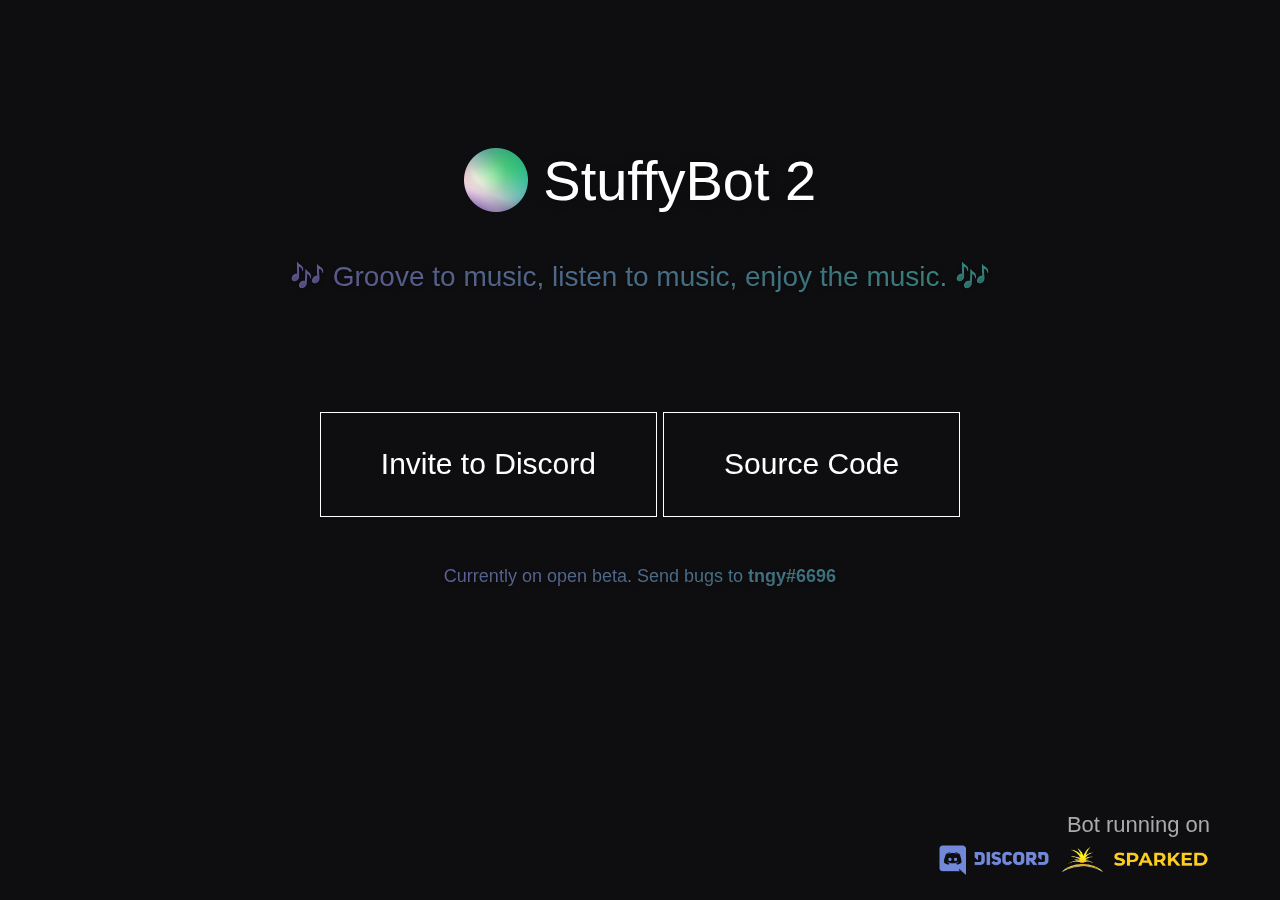
<file: index.html>
<!DOCTYPE html>
<html lang="en">
<head>
    <link rel="icon" href="favicon.png">
    <meta charset="utf-8"/>
    <meta http-equiv="X-UA-Compatible" content="IE=edge,chrome=1"/>

    <title>StuffyBot Two - ThingyTV</title>

    <meta name="description" content="A very lightweight Discord Music Bot for you and your friends!" />
    <meta content='width=device-width, initial-scale=1.0, maximum-scale=1.0, user-scalable=0' name='viewport'/>
    <meta name="viewport" content="width=device-width"/>

    <link rel="stylesheet" href="./css/styles.css">
    <link rel="stylesheet" href="./css/button.css">
    <link href="https://maxcdn.bootstrapcdn.com/bootstrap/3.3.7/css/bootstrap.min.css" rel="stylesheet"/>
    <!--     Fonts     -->
    <link href="https://maxcdn.bootstrapcdn.com/font-awesome/4.7.0/css/font-awesome.min.css" rel="stylesheet">
    <link href='https://fonts.googleapis.com/css?family=Grand+Hotel' rel='stylesheet' type='text/css'>
</head>
<body>
<div class="main">
    <div class="cover black" data-color="black"></div>
    <div class="container">
        
        <h1 class="logo"><img class="logo" src="./assets/logo.png" alt="StuffyTwo" height="64px" width="64px" style="position:relative;margin-top: -10px;"> StuffyBot 2</h1>

        <div class="content">
            <h4 class="motto">🎶 Groove to music, listen to music, enjoy the music. 🎶</h4>
            <div class="buttoncontainer">
              <button onclick="location.href = 'https://discord.com/api/oauth2/authorize?client_id=892587503234740225&permissions=8&scope=bot'" class="invitebtn" id="discordinvite">Invite to Discord</button>
              <button onclick="location.href = 'https://github.com/TheTHINGYEEE/StuffyTwo';" class="codebtn" id="sourcecode">Source Code</button>
            </div>
            <div class="subscribe">
                <h5 class="info-text">
                    Currently on open beta. Send bugs to <b>tngy#6696</b>
                </h5>
            </div>
        </div>
    </div>
    <div class="footer">
        <div class="container">
            Bot running on <br>
            <a href="https://discord.com/"><img src="./assets/discord.png" alt="Discord" height="40px" width="120px"></a>
            <a href="https://sparkedhost.com"><img src="./assets/sparkedhost.png" alt="Java" height="30px" width="150px"></a>
        </div>
    </div>
</div>
<script src="https://code.jquery.com/jquery-1.12.4.min.js" type="text/javascript"></script>
<script src="https://maxcdn.bootstrapcdn.com/bootstrap/3.3.7/js/bootstrap.min.js" type="text/javascript"></script>
</body>
</html>
</file>
<file: css/button.css>
.invitebtn {
            -webkit-transition: 0.2s all ease;
            transition: 0.2s all ease;
            padding: 30px 60px;
            border: 0.5px solid white;
            font-size: 30px;
            background-color: Transparent;
            color: white;
        }

        .invitebtn:hover {
            color: black;
            border: 0.5px solid #24252a;
            background-image: linear-gradient(45deg, #854eb1, #2aa383);
            background-size: 100%;
            background-repeat: repeat;
            -webkit-background-clip: initial;
            -moz-background-clip: initial;
            -moz-text-fill-color: transparent;
        }

        .buttoncontainer {
            text-align: center;
        }

        .codebtn {
            -webkit-transition: 0.2s all ease;
            transition: 0.2s all ease;
            padding: 30px 60px;
            border: 0.5px solid white;
            font-size: 30px;
            background-color: Transparent;
            color: white;
        }

        .codebtn:hover {
	    color: black;
            border: 0.5px solid #24252a;
            background-image: linear-gradient(45deg, #854eb1, #2aa383);
            background-size: 100%;
            background-repeat: repeat;
            -webkit-background-clip: initial;
            -moz-background-clip: initial;
            -moz-text-fill-color: transparent;
        }

        a {
            color: #2C93FF;
        }

        a:hover, a:focus {
            color: #1084FF;
        }

        ul {
            list-style-type: none;
            margin: 0;
            padding: 0;
            overflow: hidden;
            background-color: #333;
            position: -webkit-sticky;
            /* Safari */
            position: sticky;
            top: 0;
        }

        li {
            float: left;
        }

        li a {
            display: block;
            color: white;
            text-align: center;
            padding: 14px 16px;
            text-decoration: none;
        }

        li a:hover {
            background-color: #111;
        }

        .active {
            background-color: #4CAF50;
</file>
<file: css/styles.css>
body{

}
/*     General overwrite     */
a{
    color: #2C93FF;
}
a:hover, a:focus {
    color: #1084FF;
}
a:focus, a:active,
button::-moz-focus-inner,
input[type="reset"]::-moz-focus-inner,
input[type="button"]::-moz-focus-inner,
input[type="submit"]::-moz-focus-inner,
select::-moz-focus-inner,
input[type="file"] > input[type="button"]::-moz-focus-inner {
    outline : 0;
}

/*           Typography          */

p{
    font-size: 16px;
    line-height: 1.6180em;
}

.main{
    background-color: #24252a;
    background-position: center center;
    background-size: cover;
    height: auto;
    left: 0;
    min-height: 100%;
    min-width: 100%;
    position: absolute;
    top: 0;
    width: auto;
    font-size: 22px;
}
.cover{
    position: fixed;
    opacity: 1;
    background-color: rgba(0,0,0,.6);
    left: 0px;
    top: 0px;
    width: 100%;
    height: 100%;
    z-index: 1;
}
.cover.black{
    background-color: rgba(0,0,0,.6);
}

.logo-container .logo{
    overflow: hidden;
    border-radius: 50%;
    border: 1px solid #333333;
    width: 60px;
    float: left;
}

.main .logo{
    color: #FFFFFF;
    font-size: 56px;
    font-weight: 300;
    position: relative;
    text-align: center;
    text-shadow: 0 0 10px rgba(0, 0, 0, 0.33);
    margin-top: 150px;
    z-index: 3;
}
.main .logo.cursive{
    font-family: 'Grand Hotel',cursive;
    font-size: 82px;

}
.main .content{
    position: relative;
    z-index: 4;
}
.main .motto{
    min-height: 140px;
}
.main .motto, .main .subscribe .info-text{
    font-size: 28px;
    color: #FFFFFF;
    text-shadow: 0 1px 4px rgba(0, 0, 0, 0.33);
    text-align: center;
    margin-top: 50px;

    background-color: red;
    background-image: linear-gradient(45deg, #854eb1, #2aa383);
    background-size: 100%;
    background-repeat: repeat;

    /* Use the text as a mask for the background. */
    /* This will show the gradient as a text color rather than element bg. */
    -webkit-background-clip: text;
    -webkit-text-fill-color: transparent; 
    -moz-background-clip: text;
    -moz-text-fill-color: transparent;

}
.main .subscribe .info-text{
    font-size: 18px;
    margin-bottom: 30px;
}

.footer{
    position: relative;
    bottom: 20px;
    right: 0;
    width: 100%;
    color: #AAAAAA;
    z-index: 4;
    text-align: right;
    margin-top: 50px;
}
.footer a{
    color: #FFFFFF;
}

@media (min-width:991px){
    .footer{
        position: fixed;
        bottom: 20px;
    }
}
</file>
